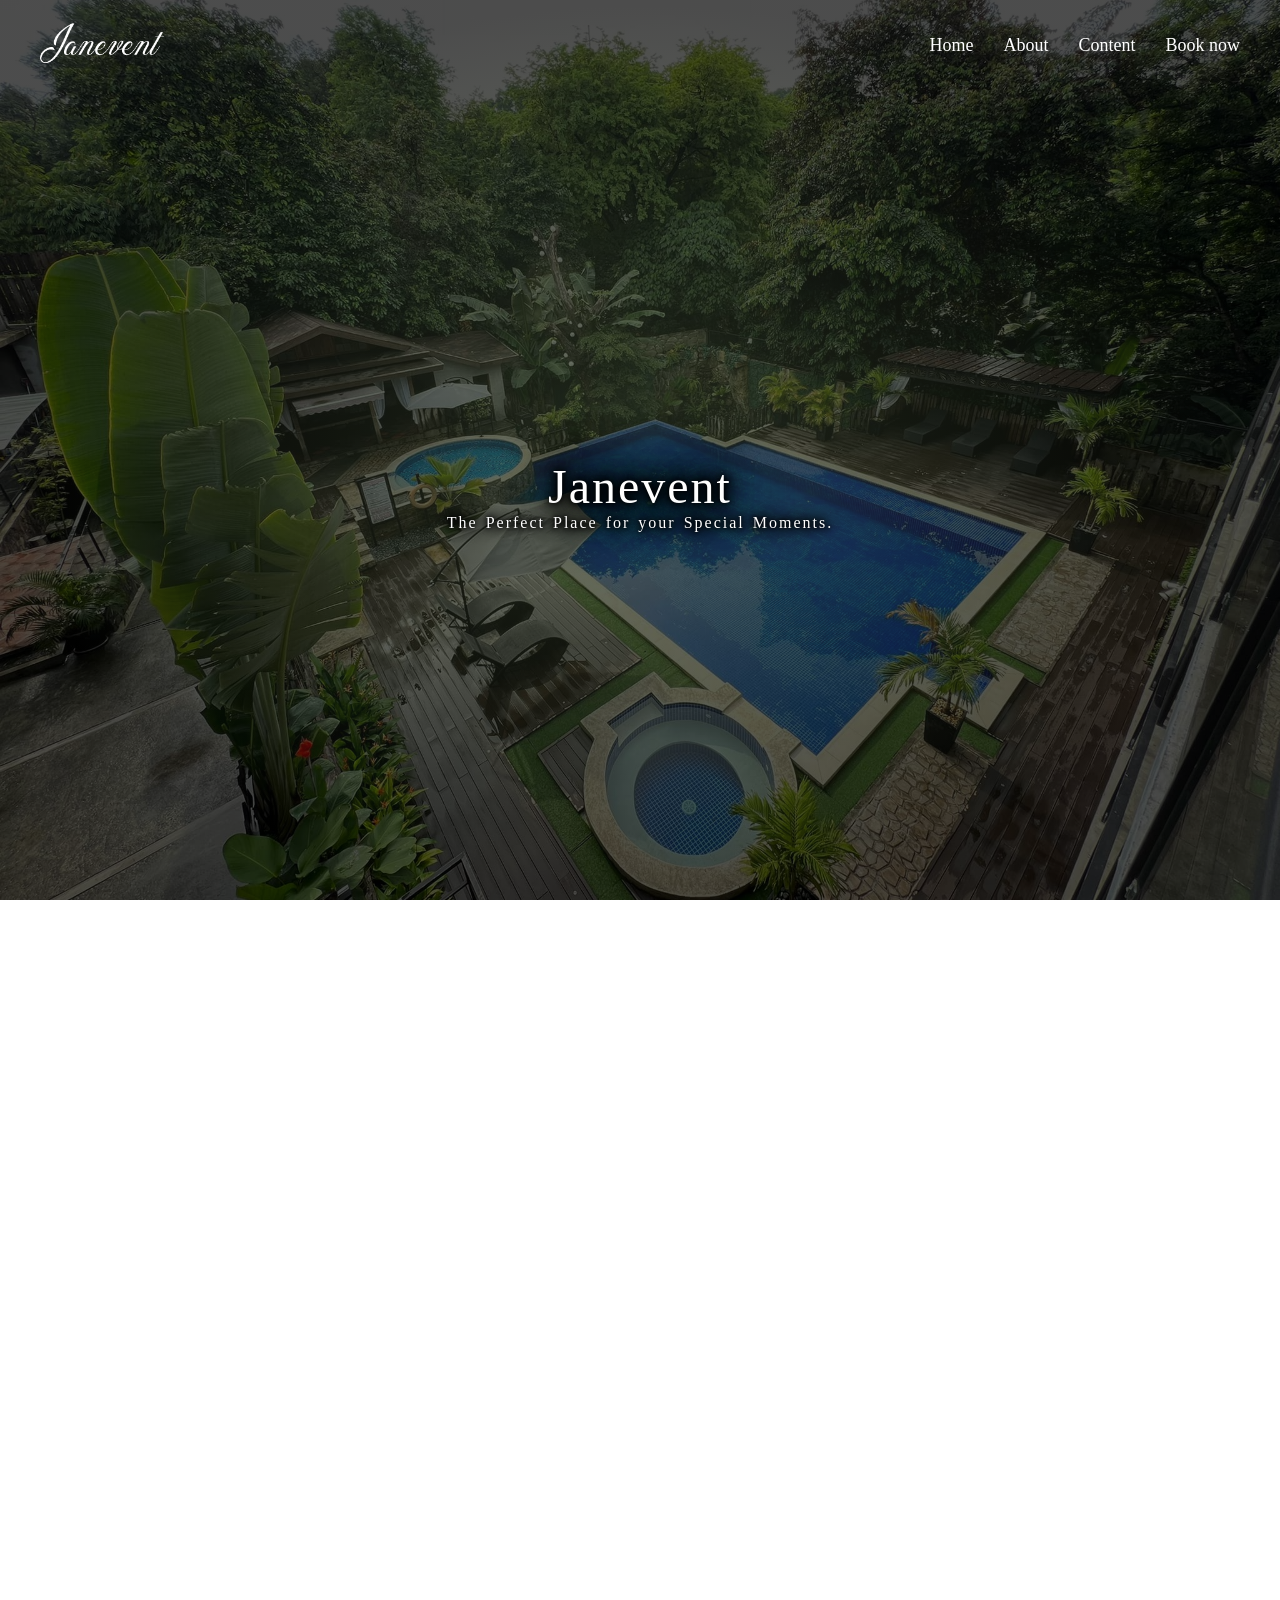
<file: final/index.html>
<!DOCTYPE html>
<html lang="en">

<head>
    <meta charset="UTF-8">
    <meta name="viewport" content="width=device-width, initial-scale=1.0">
    <title>janevent.com</title>
    <style>
        * {
            margin: 0;
        }

        body {
            height: 100vh;  

        }

        .bgoverlay {
            position: absolute;
            top: 0;
            left: 0;
            height: 100vh;
            width: 100%;
            background: radial-gradient(#2f3825, black 70%);
            opacity: 0.7;
            z-index: 0;

        }



        .container {
            display: grid;
            min-height: 100vh;
            grid-template-rows: 10fr 90fr;
            grid-template-areas: "header"
                "main";

            background-image: url(bg/bg.jpg);
            background-size: cover;
            background-position: center;
            background-repeat: no-repeat;
        }



        .container h6 {
            font-family: Georgia, serif;
            font-size: 3em;
            letter-spacing: 2px;
            word-spacing: 2px;
            color: #ffffff;
            font-weight: normal;
            text-decoration: none;
            font-style: normal;
            font-variant: normal;
            text-transform: none;


        }

        .container p {
            font-size: 0.2;

            filter: drop-shadow(0 0 1px rgba(0, 0, 0, 0.5));
            font-family: Georgia, serif;
            letter-spacing: 2px;
            word-spacing: 2px;
            color: #ffffff;
            font-weight: normal;
            text-decoration: none;
            font-style: normal;
            font-variant: normal;
            text-transform: none;
        }

        .container header {
            position: relative;
            z-index: 1;
        }

        .container main {
            height: 100%;
            position: relative;
            z-index: 1;
        }

        .logo {
            height: 40px;
            width: auto;
        }

        .container nav {
            height: 100%;
            display: flex;
            align-items: center;
            padding: 0 40px;
        }

        .container2 main>div {
            display: flex;
            flex-direction: column;
            align-items: center;
            justify-content: center;
        }

        .container a {
            text-decoration: none;
            color: rgb(255, 255, 255);
            font-size: 18px;
            border-radius: 3px;
            align-items: center;
            display: flex;
            justify-content: center;
            transition: ease-in-out 0.2s;
        }

        .container a:hover {
            color: black;
        }

        .links {
            display: flex;
            gap: 30px;
            justify-content: flex-end;
            width: 100%;
            height: 40px;
        }



        .container2 {
            display: grid;
            min-height: 100vh;
            grid-template-rows: 1fr;
            grid-template-areas:
                "main";
        }

        

        @media (max-width: 600px) {

            .links {
                display: flex;
                justify-content: center;
                gap: 30px;
            }

            .logo {
                display: none;
            }

        }

        @media (max-width: 470px) {

            body {
                overflow-x: hidden;
            }

            .container h6 {
                font-size: 2em;
            }

            .container p {
                font-size: 13px;
            }


            .container a {
                font-size: 20px;
            }

            .links {
                justify-content: center;
                gap: 20px;
            }


        }



        .title {
            text-shadow: #000000 0px 0px 5px, #000000 0px 0px 10px, #000000 0px 0px 15px, #000000 0px 0px 20px, #000000 0px 0px 30px, #000000 0px 0px 40px, #000000 0px 0px 50px, #000000 0px 0px 75px;
            color: #FFFFFF;
        }
    </style>
</head>

<body>

    <div class="container">
        <div class="bgoverlay"></div>
        <header>
            <nav>
                <div><img class="logo" src="logo.png" alt="logo"></div>
                <div class="links">
                    <a href="index.html">Home</a>
                    <a href="about.html">About</a>
                    <a href="content.html">Content</a>
                    <a href="booknow.html">Book now</a>

                </div>
            </nav>
        </header>

        <main>
            <div style="height: 100%; width: 100%; display: flex; align-items: center; justify-content: center;">
                <div style="padding: 0 11vw; text-align: center; display: flex; align-items: center; flex-direction: column;"
                    class="title">
                    <h6>Janevent</h6>
                    <p>The Perfect Place for your
                        Special Moments.</p>
                </div>
            </div>
        </main>
    </div>

    <div class="container2"></div>

</body>

</html>
</file>
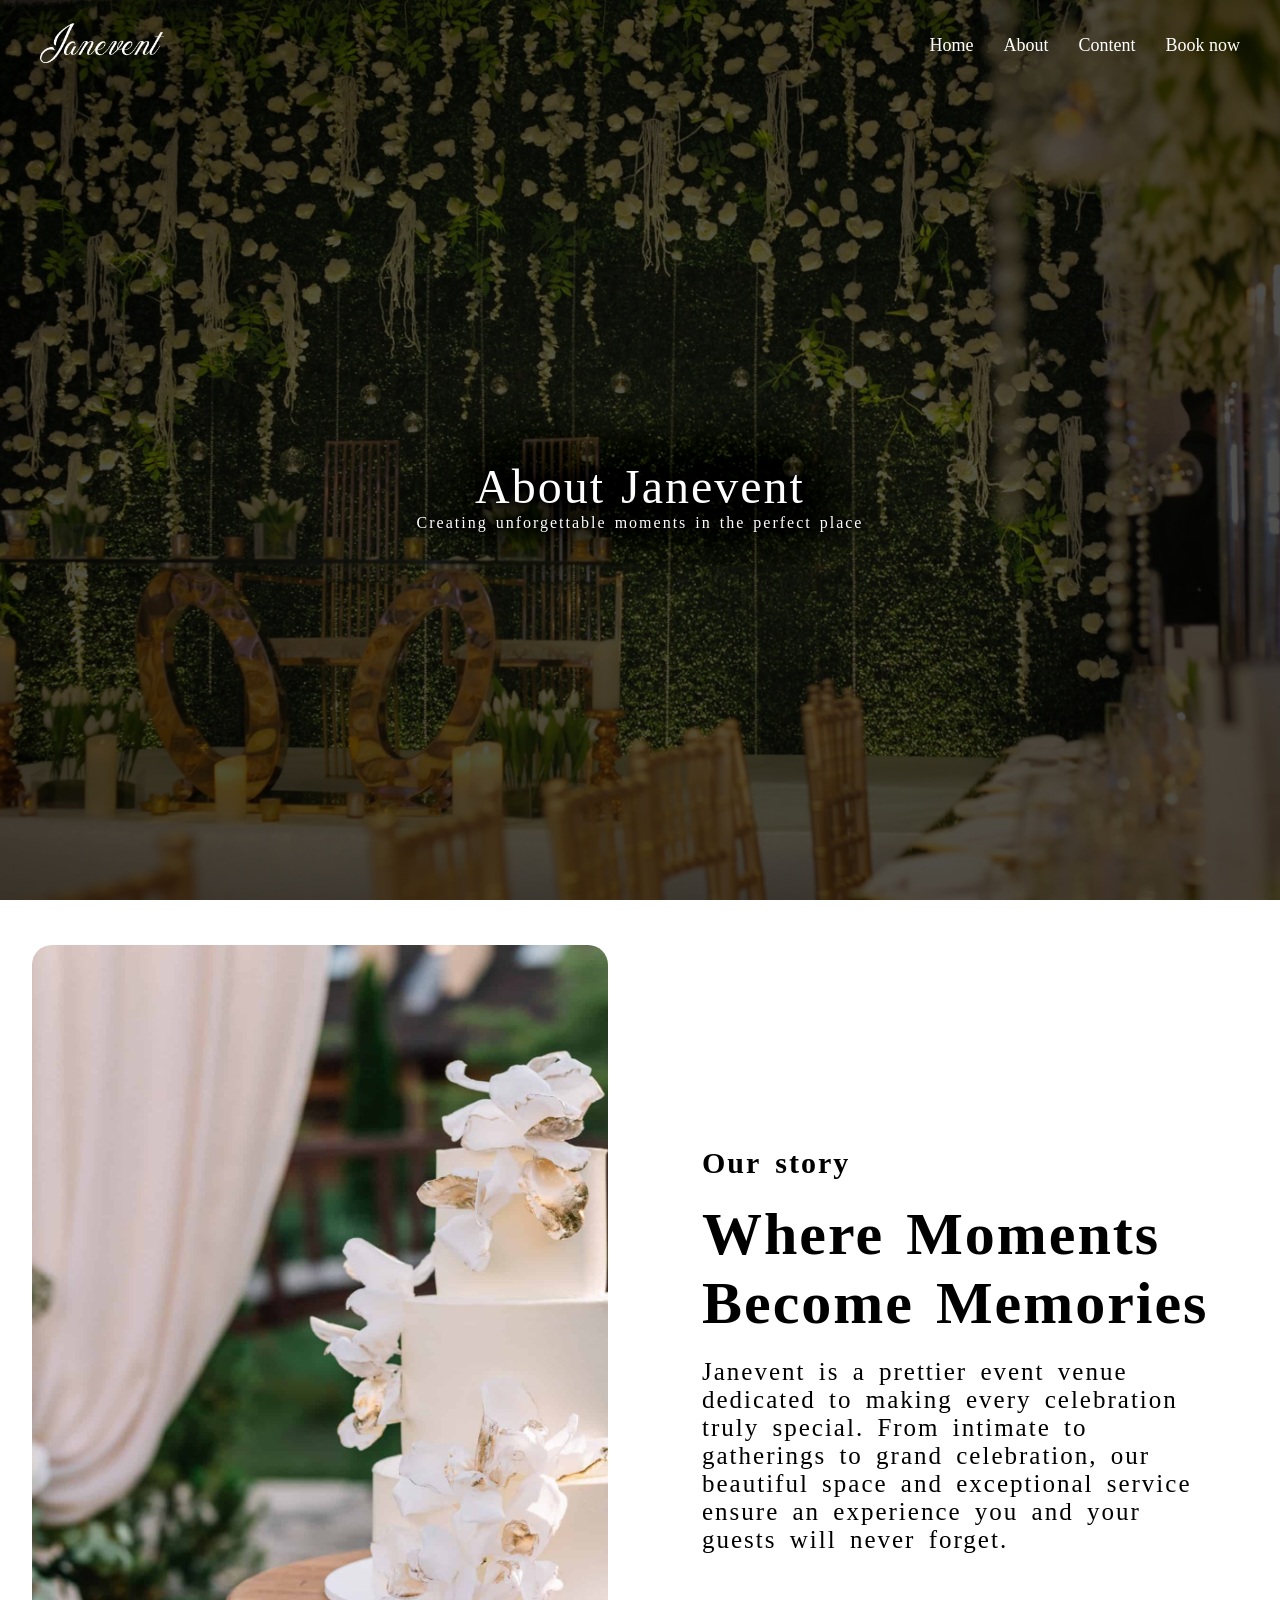
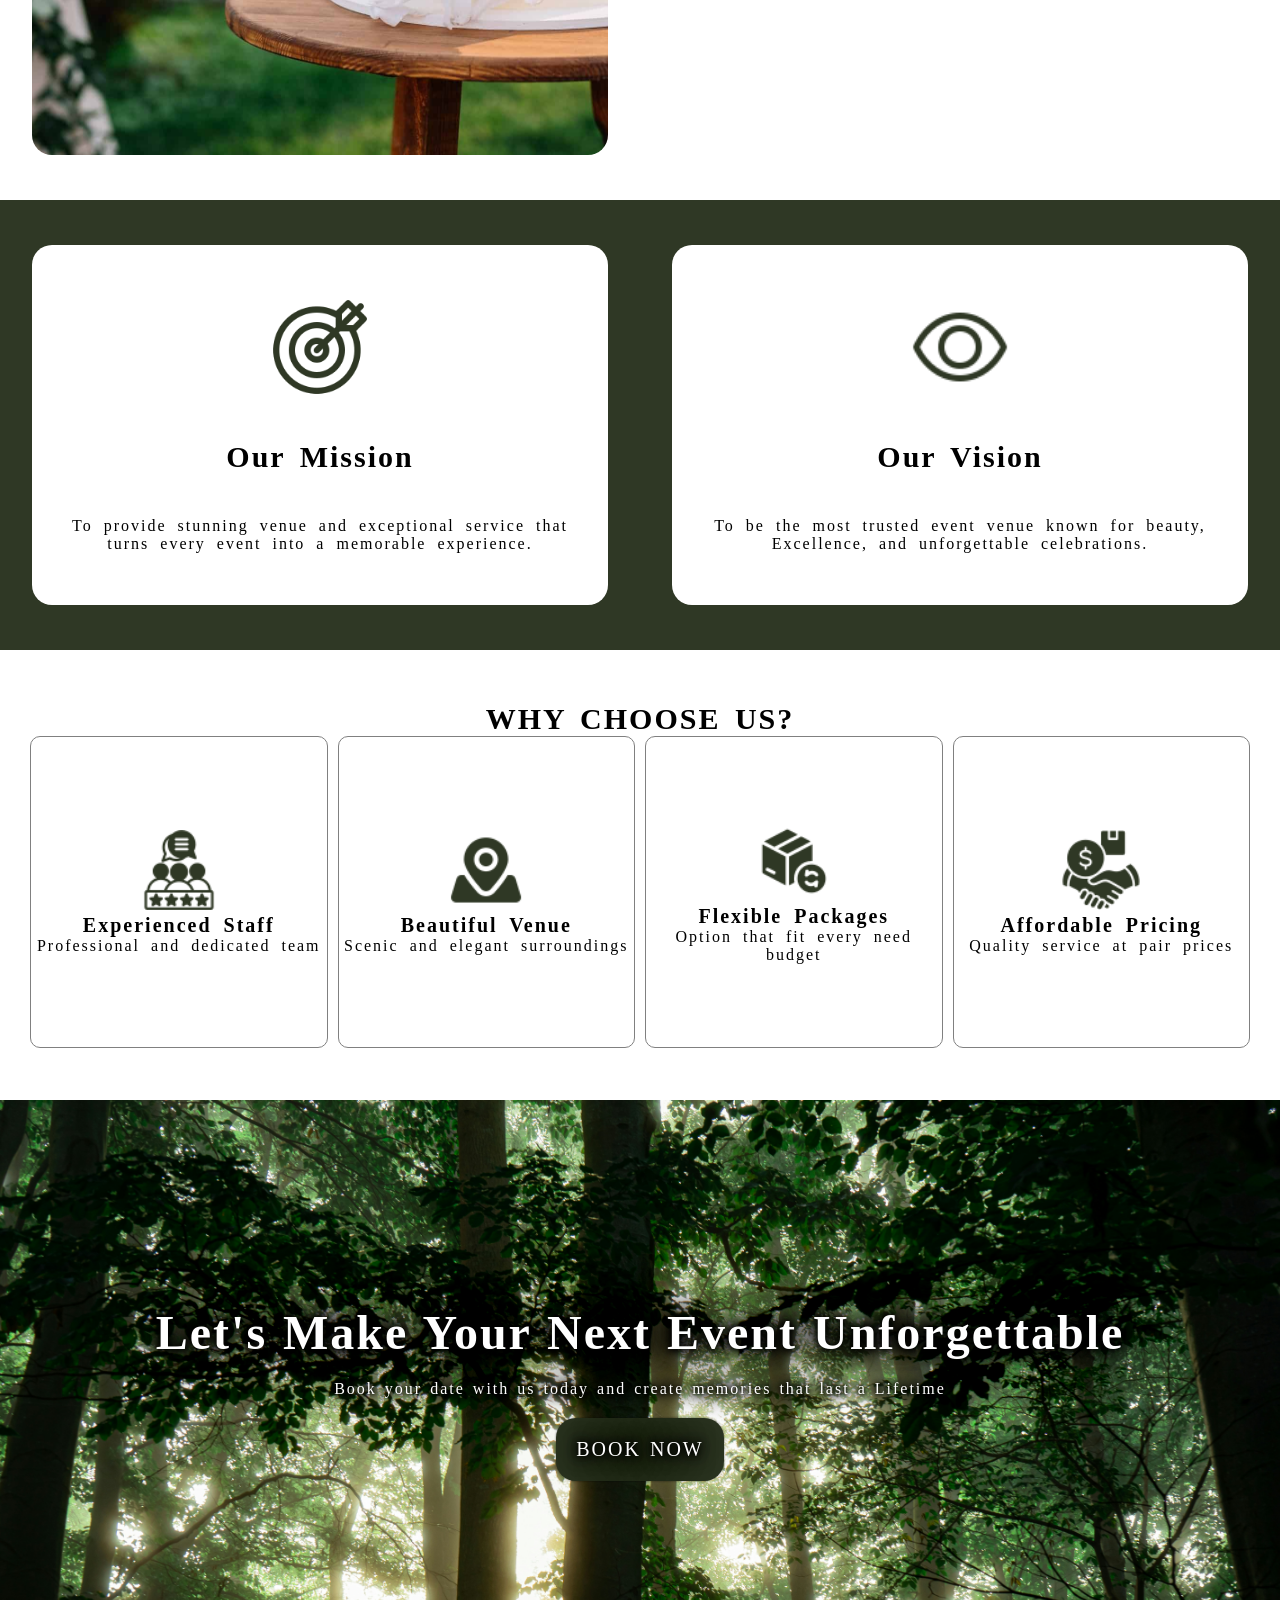
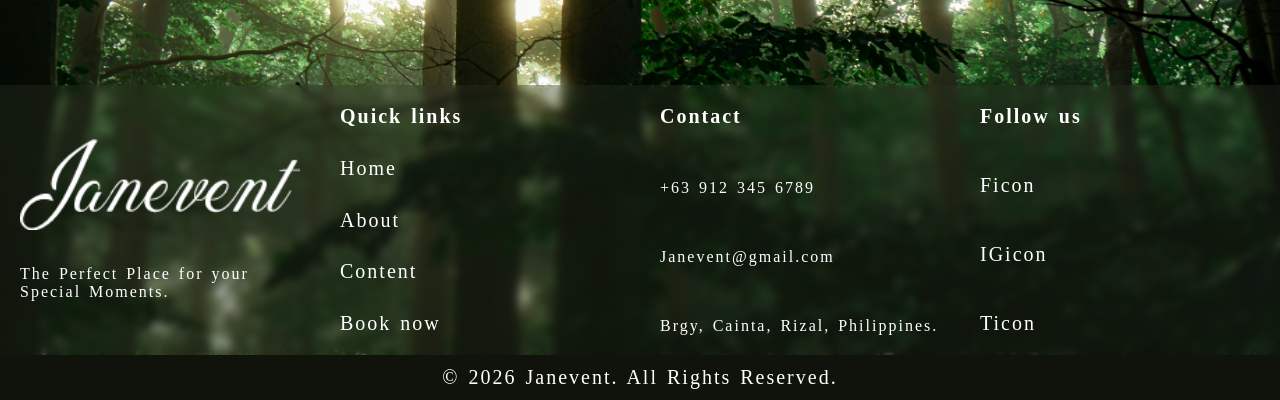
<file: final/about.html>
<!DOCTYPE html>
<html lang="en">

<head>
    <meta charset="UTF-8">
    <meta name="viewport" content="width=device-width, initial-scale=1.0">
    <title>janevent.com</title>
    <style>
        * {
            margin: 0;
            box-sizing: border-box;

        }

        body {
            height: 100vh;

        }

        .bgoverlay {
            position: absolute;
            top: 0;
            left: 0;
            height: 100vh;
            width: 100%;
            background: radial-gradient(#10130c, #000000 90%);
            opacity: 0.7;
            z-index: 0;

        }



        .container {
            display: grid;
            min-height: 100vh;
            grid-template-rows: 10fr 90fr;
            grid-template-areas: "header"
                "main";

            background-image: url(bg/bg2.webp);
            background-size: cover;
            background-position: center;
            background-repeat: no-repeat;
        }



        .container h6 {
            font-family: Georgia, serif;
            font-size: 3em;
            letter-spacing: 2px;
            word-spacing: 2px;
            color: #ffffff;
            font-weight: normal;
            text-decoration: none;
            font-style: normal;
            font-variant: normal;
            text-transform: none;


        }

        .container p {
            font-size: 0.2;

            filter: drop-shadow(0 0 1px rgba(0, 0, 0, 0.5));
            font-family: Georgia, serif;
            letter-spacing: 2px;
            word-spacing: 2px;
            color: #ffffff;

        }

        .container header {
            position: relative;
            z-index: 1;
        }

        .container main {
            height: 100%;
            position: relative;
            z-index: 1;
        }

        .effect {
            text-shadow: #000000 0px 0px 5px, #000000 0px 0px 10px, #000000 0px 0px 15px, #000000 0px 0px 20px, #000000 0px 0px 30px, #000000 0px 0px 40px, #000000 0px 0px 50px, #000000 0px 0px 75px;
            color: #FFFFFF;
        }

        .logo {
            height: 40px;
            width: auto;
        }

        .container nav {
            height: 100%;
            display: flex;
            align-items: center;
            padding: 0 40px;
        }



        .container a {
            text-decoration: none;
            color: rgb(255, 255, 255);
            font-size: 18px;
            border-radius: 3px;
            align-items: center;
            display: flex;
            justify-content: center;
            transition: ease-in-out 0.2s;
        }

        .container a:hover {
            color: black;
        }

        .links {
            display: flex;
            gap: 30px;
            justify-content: flex-end;
            width: 100%;
            height: 40px;
        }



        .container2 {
            display: grid;
            min-height: 100vh;
            grid-template-columns: 1fr 1fr;
            grid-template-areas:
                "left right";
        }

        #left,
        #right {
            display: flex;
            align-items: center;
            justify-content: center;
            height: 100%;
        }

        .img1 {

            background-image: url(img/img.jpg);
            background-repeat: no-repeat;
            background-size: cover;
            background-position-x: -200px;
        }


        .img1,
        #right div {
            height: 90vh;
            width: 45vw;
            border-radius: 20px;
        }

        #right {
            grid-area: right;
        }

        #left {
            grid-area: left;
        }


        #right div div {
            height: 100%;
            width: 100%;
            display: flex;
            flex-direction: column;
            gap: 20px;
            justify-content: center;
        }

        .container2 h6 {
            font-size: 30px;
            letter-spacing: 2px;
            word-spacing: 5px;
        }

        .container2 h4 {
            font-size: 60px;
            letter-spacing: 2px;
            word-spacing: 5px;
        }

        .container2 p {
            font-family: Georgia, serif;
            font-size: 25px;
            letter-spacing: 2px;
            word-spacing: 5px;
            color: #000000;
        }

        .container3 {
            height: 100vh;
            display: grid;
            grid-template-areas:
                "c1 c2"
                "f f";
            grid-template-columns: 1fr 1fr;
            grid-template-rows: 50fr 50fr;
        }

        .containerlist1,
        .containerlist2 {
            background-color: #2f3825;
            display: flex;
            align-items: center;
            justify-content: center;

        }

        .containerlist1 {
            grid-area: c1;
        }

        .containerlist2 {
            grid-area: c2;
        }

        .containerlist1 div,
        .containerlist2 div {
            height: 40vh;
            width: 45vw;
            background-color: white;
            border-radius: 20px;
            padding: 30px;
            display: flex;
            flex-direction: column;
            justify-content: space-around;
            align-items: center;
            text-align: center;
        }

        .container3 p {
            font-family: Georgia, serif;
            font-size: 1em;
            letter-spacing: 2px;
            word-spacing: 5px;
            color: #000000;
        }

        .container3 h6 {
            font-family: Georgia, serif;
            font-size: 30px;
            letter-spacing: 2px;
            word-spacing: 5px;
        }

        .boxcontainer img {
            height: 80px;
        }



        .container3 footer {
            grid-area: f;
            background-color: white;
            padding: 30px;
        }

        .containerfooter {

            display: flex;
            flex-direction: column;
            height: 100%;
            justify-content: center;
            align-items: center;

        }

        .boxcontainer {
            grid-template-areas: "box1 box2 box3 box4";
            display: grid;
            grid-template-columns: 1fr 1fr 1fr 1fr;
            height: 80%;
            width: 100%;
            gap: 10px;

        }


        .boxcontainer>div {
            border: 1px solid gray;
            border-radius: 10px;
            display: flex;
            flex-direction: column;
            justify-content: space-around;
            text-align: center;

        }

        .boxcontainer h5 {
            font-size: 20px;
            letter-spacing: 2px;
            word-spacing: 5px;
        }

        .boxcontainer p {
            font-family: Georgia, serif;
            font-size: 1em;
            letter-spacing: 2px;
            word-spacing: 5px;
            color: #000000;
        }



        /* note need siguro line design */













        .container4 {
            min-height: 100vh;
            display: grid;
            grid-template-areas:
                "main"
                "footerr"
                "footerrr";
            grid-template-rows: 65fr 30fr 5fr;

            background-image: url(bg/bg3.jpg);
            background-size: cover;
            background-position: center;
        }

        .container4 main {
            grid-area: main;
            display: flex;
            text-align: center;
            align-items: center;
            justify-content: center;
            gap: 30px;
        }

        .container4 main div {
            display: flex;
            flex-direction: column;
            text-align: center;
            align-items: center;
            gap: 20px;
        }

        .container4 main h6 {
            font-family: Georgia, serif;
            font-size: 3em;
            letter-spacing: 2px;
            word-spacing: 2px;
            color: #ffffff;
        }

        .container4 main p {
            filter: drop-shadow(0 0 1px rgba(0, 0, 0, 0.5));
            font-family: Georgia, serif;
            letter-spacing: 2px;
            word-spacing: 2px;
            color: #ffffff;
        }

        .container4 main a {
            filter: drop-shadow(0 0 1px rgba(0, 0, 0, 0.5));
            font-family: Georgia, serif;
            letter-spacing: 2px;
            word-spacing: 2px;
            font-size: 20px;
            color: #ffffff;
            text-decoration: none;
            padding: 20px;
            border-radius: 20px;
            background-color: #2f3825;
        }

        .container4 main a:hover {
            background-color: #10130c;
        }

        .container4 footer {
            grid-area: footerr;
            background-color: #2f382554;
            backdrop-filter: blur(4px);
        }

        .fcontainer {
            display: grid;
            grid-template-areas: "f1 f2 f3 f4";
            grid-template-columns: 1fr 1fr 1fr 1fr;
            height: 100%;
        }

        .fcontainer>div {
            height: 100%;
            display: flex;
            flex-direction: column;
            padding: 20px;
        }

        .f1 {
            justify-content: space-evenly;
        }

        .f2 {
            justify-content: space-between;
        }

        .f3 {
            justify-content: space-between;
        }

        .f4 {
            justify-content: space-between;
        }

        .fcontainer p {
            font-family: Georgia, serif;
            letter-spacing: 2px;
            word-spacing: 2px;
            color: #ffffff;
        }



        .fcontainer h6 {
            font-family: Georgia, serif;
            letter-spacing: 2px;
            word-spacing: 2px;
            font-size: 20px;
            color: #ffffff;
        }

        .fcontainer a {
            font-family: Georgia, serif;
            letter-spacing: 2px;
            word-spacing: 2px;
            font-size: 20px;
            color: #ffffff;
            text-decoration: none;

        }








        .pinakafooter {
            grid-area: footerrr;
            background-color: #10130c;
            display: flex;
            justify-content: center;
            align-items: center;
        }

        .pinakafooter p {
            font-family: Georgia, serif;
            letter-spacing: 2px;
            word-spacing: 2px;
            font-size: 20px;
            color: #ffffff;
        }


        @media (max-width: 970px) {

            /* container 2 responsive */
            .container2 {
                max-height: 100vh;
                grid-template-rows: 1fr 1fr;
                grid-template-areas:
                    "left"
                    "right";

            }

            .container2 h6 {
                font-size: 20px;

            }

            .container2 h4 {
                font-size: 35px;
                letter-spacing: 2px;
                word-spacing: 5px;
            }

            .container2 p {
                font-family: Georgia, serif;
                font-size: 15px;
                letter-spacing: 2px;
                word-spacing: 5px;
                color: #000000;
            }

            .img1 {
                height: auto;
                width: 100%;


                background-image: url(img/img.jpg);
                background-repeat: no-repeat;
                background-size: cover;
                background-position-x: 0;
            }

            #right div {
                height: 50vh;
                width: 100vw;
                border-radius: 20px;
            }

            /* responsive container 2 end */



            .img1 {
                height: 40vh;
                width: 90%;
            }


            .container4 {
                display: grid;
                grid-template-areas:
                    "main"
                    "footerr"
                    "footerrr";
                grid-template-rows: 70fr 25fr 5fr;
            }


        }

        @media (max-width: 800px) {
            .fcontainer {
                display: grid;
                grid-template-areas: "f2 f3 f4";
                grid-template-columns: 0 1fr 1fr 1fr;
                height: 100%;
            }

            .f1 {
                display: none;
            }

            .f1 img {
                display: none;
            }

            .f1 p {
                display: none;
            }

            .f4 {
                justify-content: space-between;
            }


        }



        @media (max-width: 700px) {

            /* responsive ni container number 3 */

            .container3 {
                height: 150vh;
                display: grid;
                grid-template-areas:
                    "c1"
                    "c2"
                    "f";
                grid-template-columns: 1fr;
                grid-template-rows: 1fr 1fr 1fr;
            }

            .containerlist1 div,
            .containerlist2 div {
                width: 80vw;
            }

            .boxcontainer {
                grid-template-areas:
                    "box1 box2"
                    "box3 box4";
                display: grid;
                grid-template-columns: 1fr 1fr;
                grid-template-rows: 1fr 1fr;

            }

            .container3 footer {
                grid-area: f;
                background-color: white;
                padding: 0 10px;
            }

            .boxcontainer img {
                height: 30px;
            }

            .boxcontainer h5 {
                font-size: 17px;
            }

            .boxcontainer p {
                font-size: 13px;
            }

            .boxcontainer>div {
                padding: 10px;
            }

            /* responsive end  */

        }



        @media (max-width: 600px) {

            .links {
                display: flex;
                justify-content: center;
                gap: 5%;
            }

            .logo {
                display: none;
            }






            .fcontainer {
                display: grid;
                grid-template-areas: "f3 f4";
                grid-template-columns: 0 0 1fr 1fr;
                height: 100%;
            }

            .f2 h6 {
                display: none;

            }

            .f2 a {

                display: none;
            }



            .pinakafooter p {
                font-size: 10px;
            }
        }

        @media (max-width: 470px) {

            body {
                overflow-x: hidden;
            }

            .container h6 {
                font-size: 2em;
            }

            .container p {
                font-size: 13px;
            }


            .container a {
                font-size: 15px;
            }

            .links {
                justify-content: center;
                gap: 15px;
            }






            .img1 {
                height: 40vh;
                width: 90%;
            }


            .container2 p {
                font-size: 14px;
            }

            .container2 h6 {
                font-size: 25px;
            }

            .container2 h4 {
                font-size: 30px;
            }






            .container4 main h6 {
                font-size: 1.5em;

            }

            .container4 main p {
                font-size: 13px;
            }

            .container4 main a {
                font-size: 15px;
                padding: 20px;
            }


            .container4 footer p,
            .container4 footer a {
                font-size: 10px;
            }

            .container4 {
                display: grid;
                grid-template-areas:
                    "main"
                    "footerr"
                    "footerrr";
                grid-template-rows: 65fr 30fr 5fr;
            }

        }
    </style>
</head>

<body>

    <div class="container">
        <div class="bgoverlay"></div>
        <header>
            <nav>
                <div><img class="logo" src="logo.png" alt="logo"></div>
                <div class="links">
                    <a href="index.html">Home</a>
                    <a href="about.html">About</a>
                    <a href="content.html">Content</a>
                    <a href="booknow.html">Book now</a>

                </div>
            </nav>
        </header>

        <main>
            <div style="height: 100%; width: 100%; display: flex; align-items: center; justify-content: center;">
                <div style="padding: 0 11vw; text-align: center; display: flex; align-items: center; flex-direction: column;"
                    class="effect">
                    <h6>About Janevent</h6>
                    <p>Creating unforgettable moments in the perfect place</p>
                </div>
            </div>
        </main>
    </div>

    <div class="container2">
        <div id="left">
            <div class="img1"></div>
        </div>
        <div id="right">
            <div style="padding: 30px;">
                <div>
                    <h6>Our story</h6>
                    <h4>Where Moments Become Memories</h4>
                    <p>Janevent is a prettier event venue dedicated to making every celebration truly special. From
                        intimate to gatherings to grand celebration, our beautiful space and exceptional service ensure
                        an
                        experience you and your guests will never forget.</p>
                </div>
            </div>
        </div>
    </div>

    <div class="container3">

        <div class="containerlist1">
            <div>
                <img height="100px" src="icon/mission.png" alt="mission">
                <h6>Our Mission</h6>
                <p>To provide stunning venue and exceptional service that turns every event into a memorable experience.
                </p>

            </div>

        </div>

        <div class="containerlist2">
            <div>
                <img height="100px" src="icon/vision.png" alt="vision">
                <h6>Our Vision</h6>
                <p>To be the most trusted event venue known for beauty, Excellence, and unforgettable celebrations. </p>
            </div>
        </div>

        <footer>
            <div class="containerfooter">
                <header>
                    <h6>WHY CHOOSE US?</h6>
                </header>
                <div class="boxcontainer">
                    <div class="box1">
                        <div>
                            <img src="icon/staff.png" alt="experience staff">
                            <h5>Experienced Staff</h5>
                            <p>Professional and dedicated team</p>
                        </div>
                    </div>
                    <div class="box2">
                        <div>
                            <img src="icon/venue.png" alt="beautiful venue">
                            <h5>Beautiful Venue</h5>
                            <p>Scenic and elegant surroundings</p>
                        </div>
                    </div>
                    <div class="box3">
                        <div>
                            <img src="icon/pakages.png" alt="ALL IN ONE HAHAHAH">
                            <h5>Flexible Packages</h5>
                            <p>Option that fit every need budget </p>
                        </div>
                    </div>
                    <div class="box4">
                        <div>
                            <img src="icon/fair.png" alt="fair prices and quality">
                            <h5>Affordable Pricing</h5>
                            <p>Quality service at pair prices</p>
                        </div>
                    </div>
                </div>
            </div>

        </footer>
    </div>




    <div class="container4">
        <main>
            <div class="effect">
                <h6>
                    Let's Make Your Next Event Unforgettable
                </h6>
                <p>Book your date with us today and create memories that last a Lifetime</p>
                <a href="book.html">BOOK NOW</a>
            </div>
        </main>
        <footer>
            <div class="fcontainer">
                <div class="f1">
                    <img src="logo.png" alt="logo">
                    <p>The Perfect Place for your
                        Special Moments.</p>
                </div>
                <div class="f2">
                    <h6>Quick links</h6>
                    <a href="">Home</a>
                    <a href="">About</a>
                    <a href="">Content</a>
                    <a href="">Book now</a>

                </div>
                <div class="f3">
                    <h6>Contact</h6>
                    <p>+63 912 345 6789</p>
                    <p>Janevent@gmail.com</p>
                    <p>Brgy, Cainta, Rizal, Philippines.</p>
                </div>
                <div class="f4">
                    <h6>Follow us</h6>
                    <a href="facebook">Ficon</a>
                    <a href="Ig">IGicon</a>
                    <a href="Tiktok">Ticon</a>
                </div>
            </div>
        </footer>
        <div class="pinakafooter">
            <p>&copy; 2026 Janevent. All Rights Reserved.</p>
        </div>
    </div>
</body>

</html>
</file>
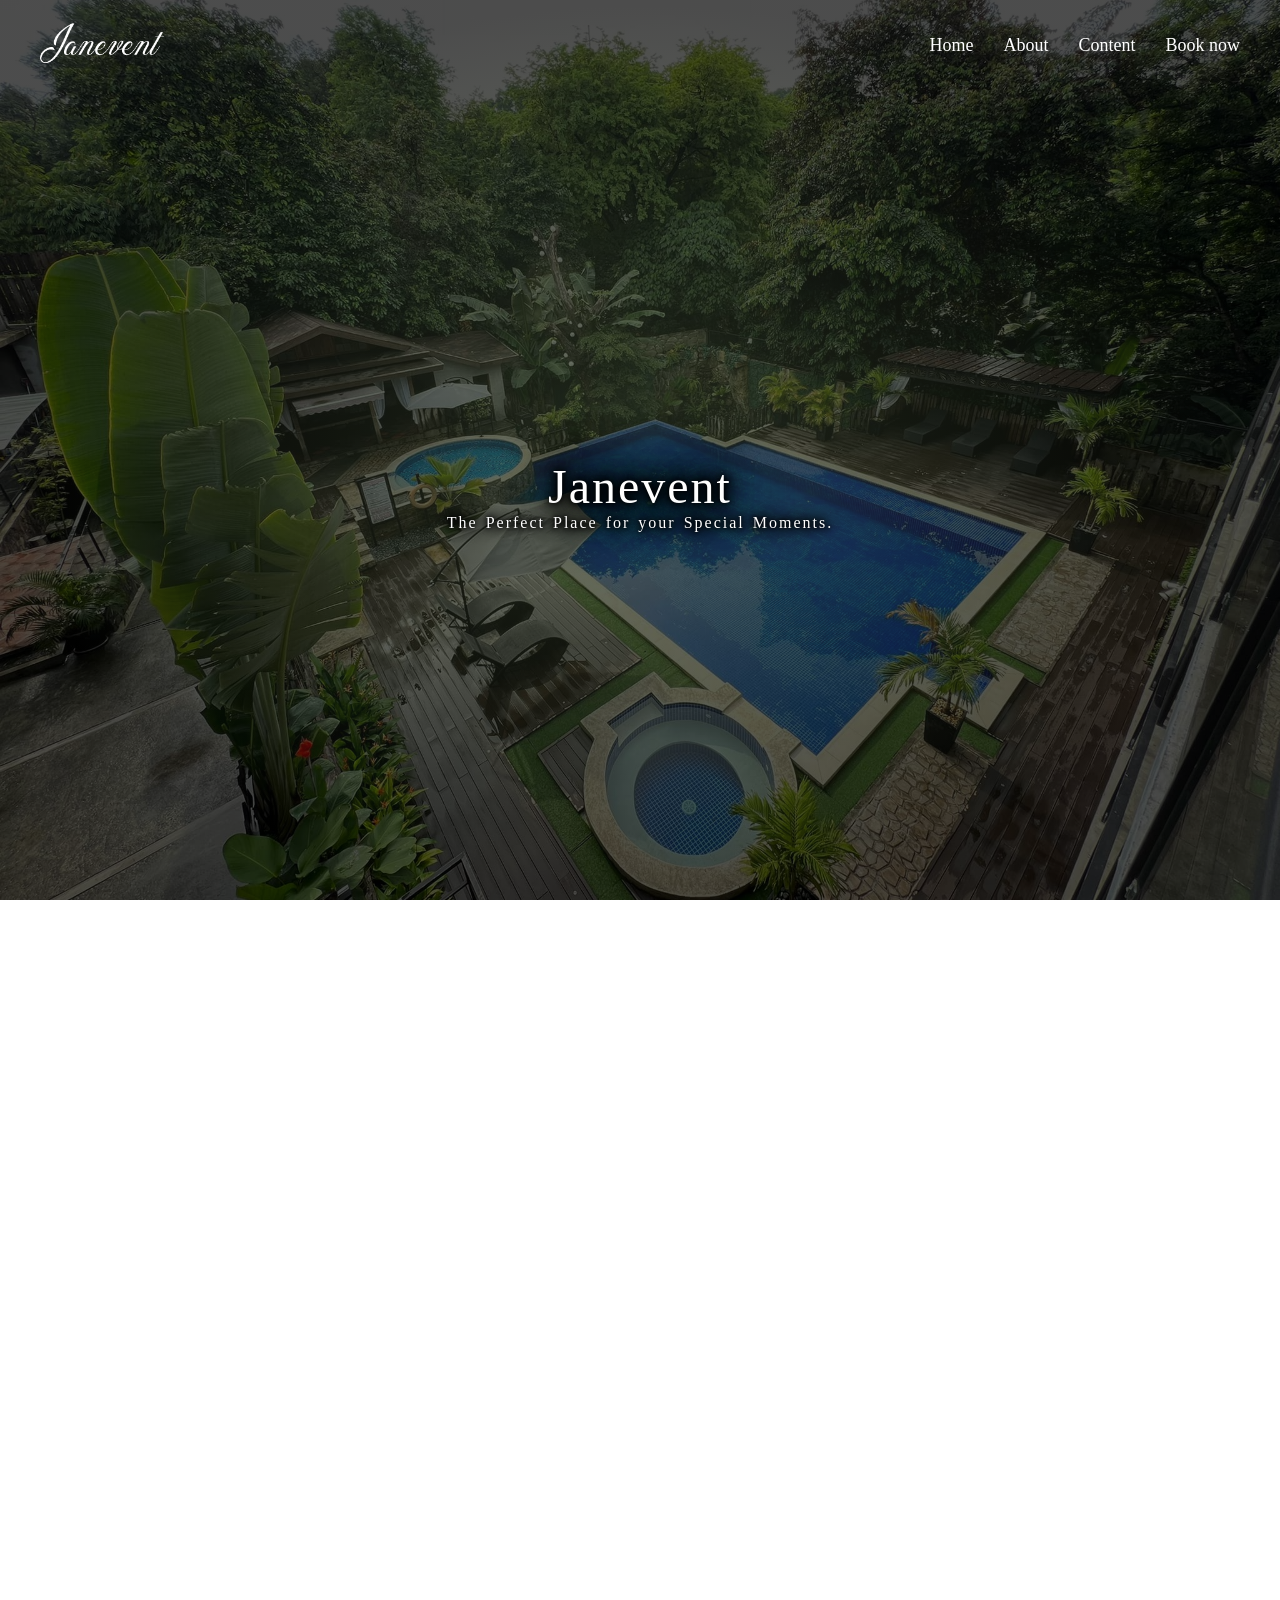
<file: final/home.html>
<!DOCTYPE html>
<html lang="en">

<head>
    <meta charset="UTF-8">
    <meta name="viewport" content="width=device-width, initial-scale=1.0">
    <title>janevent.com</title>
    <style>
        * {
            margin: 0;
        }

        body {
            height: 100vh;  

        }

        .bgoverlay {
            position: absolute;
            top: 0;
            left: 0;
            height: 100vh;
            width: 100%;
            background: radial-gradient(#2f3825, black 70%);
            opacity: 0.7;
            z-index: 0;

        }



        .container {
            display: grid;
            min-height: 100vh;
            grid-template-rows: 10fr 90fr;
            grid-template-areas: "header"
                "main";

            background-image: url(bg/bg.jpg);
            background-size: cover;
            background-position: center;
            background-repeat: no-repeat;
        }



        .container h6 {
            font-family: Georgia, serif;
            font-size: 3em;
            letter-spacing: 2px;
            word-spacing: 2px;
            color: #ffffff;
            font-weight: normal;
            text-decoration: none;
            font-style: normal;
            font-variant: normal;
            text-transform: none;


        }

        .container p {
            font-size: 0.2;

            filter: drop-shadow(0 0 1px rgba(0, 0, 0, 0.5));
            font-family: Georgia, serif;
            letter-spacing: 2px;
            word-spacing: 2px;
            color: #ffffff;
            font-weight: normal;
            text-decoration: none;
            font-style: normal;
            font-variant: normal;
            text-transform: none;
        }

        .container header {
            position: relative;
            z-index: 1;
        }

        .container main {
            height: 100%;
            position: relative;
            z-index: 1;
        }

        .logo {
            height: 40px;
            width: auto;
        }

        .container nav {
            height: 100%;
            display: flex;
            align-items: center;
            padding: 0 40px;
        }

        .container2 main>div {
            display: flex;
            flex-direction: column;
            align-items: center;
            justify-content: center;
        }

        .container a {
            text-decoration: none;
            color: rgb(255, 255, 255);
            font-size: 18px;
            border-radius: 3px;
            align-items: center;
            display: flex;
            justify-content: center;
            transition: ease-in-out 0.2s;
        }

        .container a:hover {
            color: black;
        }

        .links {
            display: flex;
            gap: 30px;
            justify-content: flex-end;
            width: 100%;
            height: 40px;
        }



        .container2 {
            display: grid;
            min-height: 100vh;
            grid-template-rows: 1fr;
            grid-template-areas:
                "main";
        }

        

        @media (max-width: 600px) {

            .links {
                display: flex;
                justify-content: center;
                gap: 30px;
            }

            .logo {
                display: none;
            }

        }

        @media (max-width: 470px) {

            body {
                overflow-x: hidden;
            }

            .container h6 {
                font-size: 2em;
            }

            .container p {
                font-size: 13px;
            }


            .container a {
                font-size: 20px;
            }

            .links {
                justify-content: center;
                gap: 20px;
            }


        }



        .title {
            text-shadow: #000000 0px 0px 5px, #000000 0px 0px 10px, #000000 0px 0px 15px, #000000 0px 0px 20px, #000000 0px 0px 30px, #000000 0px 0px 40px, #000000 0px 0px 50px, #000000 0px 0px 75px;
            color: #FFFFFF;
        }
    </style>
</head>

<body>

    <div class="container">
        <div class="bgoverlay"></div>
        <header>
            <nav>
                <div><img class="logo" src="logo.png" alt="logo"></div>
                <div class="links">
                    <a href="home.html">Home</a>
                    <a href="about.html">About</a>
                    <a href="content.html">Content</a>
                    <a href="booknow.html">Book now</a>

                </div>
            </nav>
        </header>

        <main>
            <div style="height: 100%; width: 100%; display: flex; align-items: center; justify-content: center;">
                <div style="padding: 0 11vw; text-align: center; display: flex; align-items: center; flex-direction: column;"
                    class="title">
                    <h6>Janevent</h6>
                    <p>The Perfect Place for your
                        Special Moments.</p>
                </div>
            </div>
        </main>
    </div>

    <div class="container2"></div>

</body>

</html>
</file>
